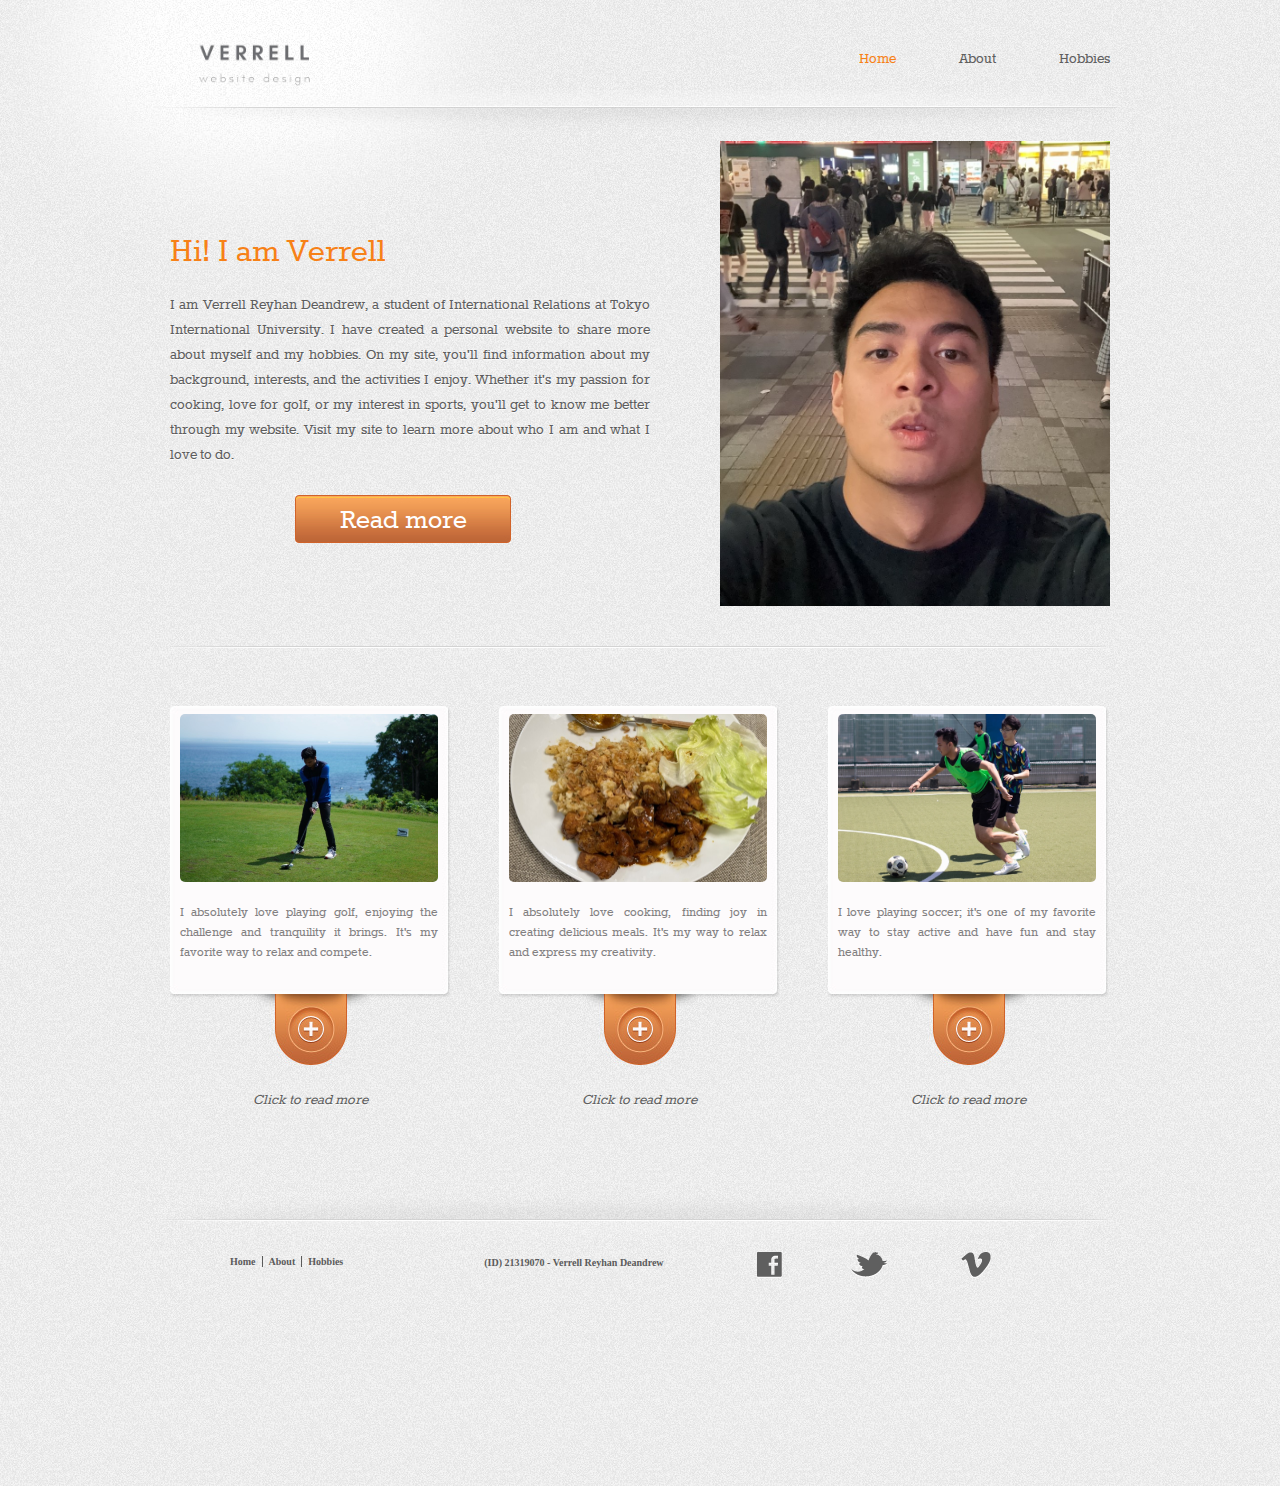
<file: index.html>
<!DOCTYPE html>
<!-- I changed the -->
<html>
	<head>
		<meta http-equiv="Content-Type" content="text/html; charset=utf-8"/>
		<title>My Website</title>
		<link rel="stylesheet" href="css/style.css" type="text/css" />
		<!--[if IE 7]>
			<link rel="stylesheet" href="css/ie7.css" type="text/css" />
		<![endif]-->
		<script>
			// Function JS for pop-up welcoming Prof. Ozaydin
			window.onload = function() {
			  alert('Welcome Professor Ozaydin!');
			};
			    // Prompt the user to enter their name
				var userName = prompt("Please enter your name:");
				// Check if the user entered a name
				if (userName) {
					// Display a greeting message with the user's name
					alert("Hello, " + userName + "! Welcome to my website.");
				} else {
					// Handle case where user cancels or inputs nothing
					alert("Hello, anonymous user! Welcome to my website.");
}
		  </script>
	</head>
	<body>
		<div class="page">
			<div class="header">
				<a href="index.html" id="logo"><img src="images/logo.png" alt=""/></a>
				<ul>
					<li class="selected"><a href="index.html">Home</a></li>
					<li><a href="about.html">About</a></li>
					<li><a href="blog.html">Hobbies</a></li>
				</ul>
			</div>
			<div class="body">
				<div id="featured">
					<h3>Hi! I am Verrell</h3>
					<p>	I am Verrell Reyhan Deandrew, a student of International Relations at Tokyo International University. 
						I have created a personal website to share more about myself and my hobbies. On my site, you'll find 
						information about my background, interests, and the activities I enjoy. Whether it's my passion for 
						cooking, love for golf, or my interest in sports, you'll get to know me better through my website. 
						Visit my site to learn more about who I am and what I love to do.</p>
					<input type="button" value="Read more" onClick="parent.location='blog.html'"/>
				</div>
				<ul class="blog">
					<li>
						<div>
							<a href="blog.html"><img src="images/golf.jpg" alt="" style="width: 258px; border-radius: 5px;"></a><!-- I changed the style here (border radius and width of my image)-->
							<p>I absolutely love playing golf, enjoying the challenge and tranquility it brings. It's my favorite way to relax and compete.</p>
							<a href="blog.html">Click to read more</a>
						</div>
					</li>
					<li>
						<div>
							<a href="blog.html"><img src="images/cook.jpg" alt=""style="width: 258px; border-radius: 5px;"></a><!-- I changed the style here (border radius and width of my image)-->
							<p>I absolutely love cooking, finding joy in creating delicious meals. It's my way to relax and express my creativity.</p>
							<a href="blog.html">Click to read more</a>
						</div>
					</li>
					<li>
						<div>
							<a href="blog.html"><img src="images/soccer.jpg" alt=""style="width: 258px; border-radius: 5px;"/></a><!-- I changed the style here (border radius and width of my image)-->
							<p>I love playing soccer; it's one of my favorite way to stay active and have fun and stay healthy.</p>
							<a href="blog.html">Click to read more</a>
						</div>
					</li>
				</ul>
			</div>
			<div class="footer">
				<ul>
					<li><a href="index.html">Home</a></li>
					<li><a href="about.html">About</a></li>
					<li><a href="blog.html">Hobbies</a></li>
				</ul>
				<p> (ID) 21319070 - Verrell Reyhan Deandrew </p>
				<div class="connect">
					<a href="http://facebook.com/freewebsitetemplates" id="facebook">facebook</a>
					<a href="http://twitter.com/fwtemplates" id="twitter">twitter</a>
					<a href="http://www.youtube.com/fwtemplates" id="vimeo">vimeo</a>
				</div>
			</div>
		</div>
	</body>
</html>
</file>
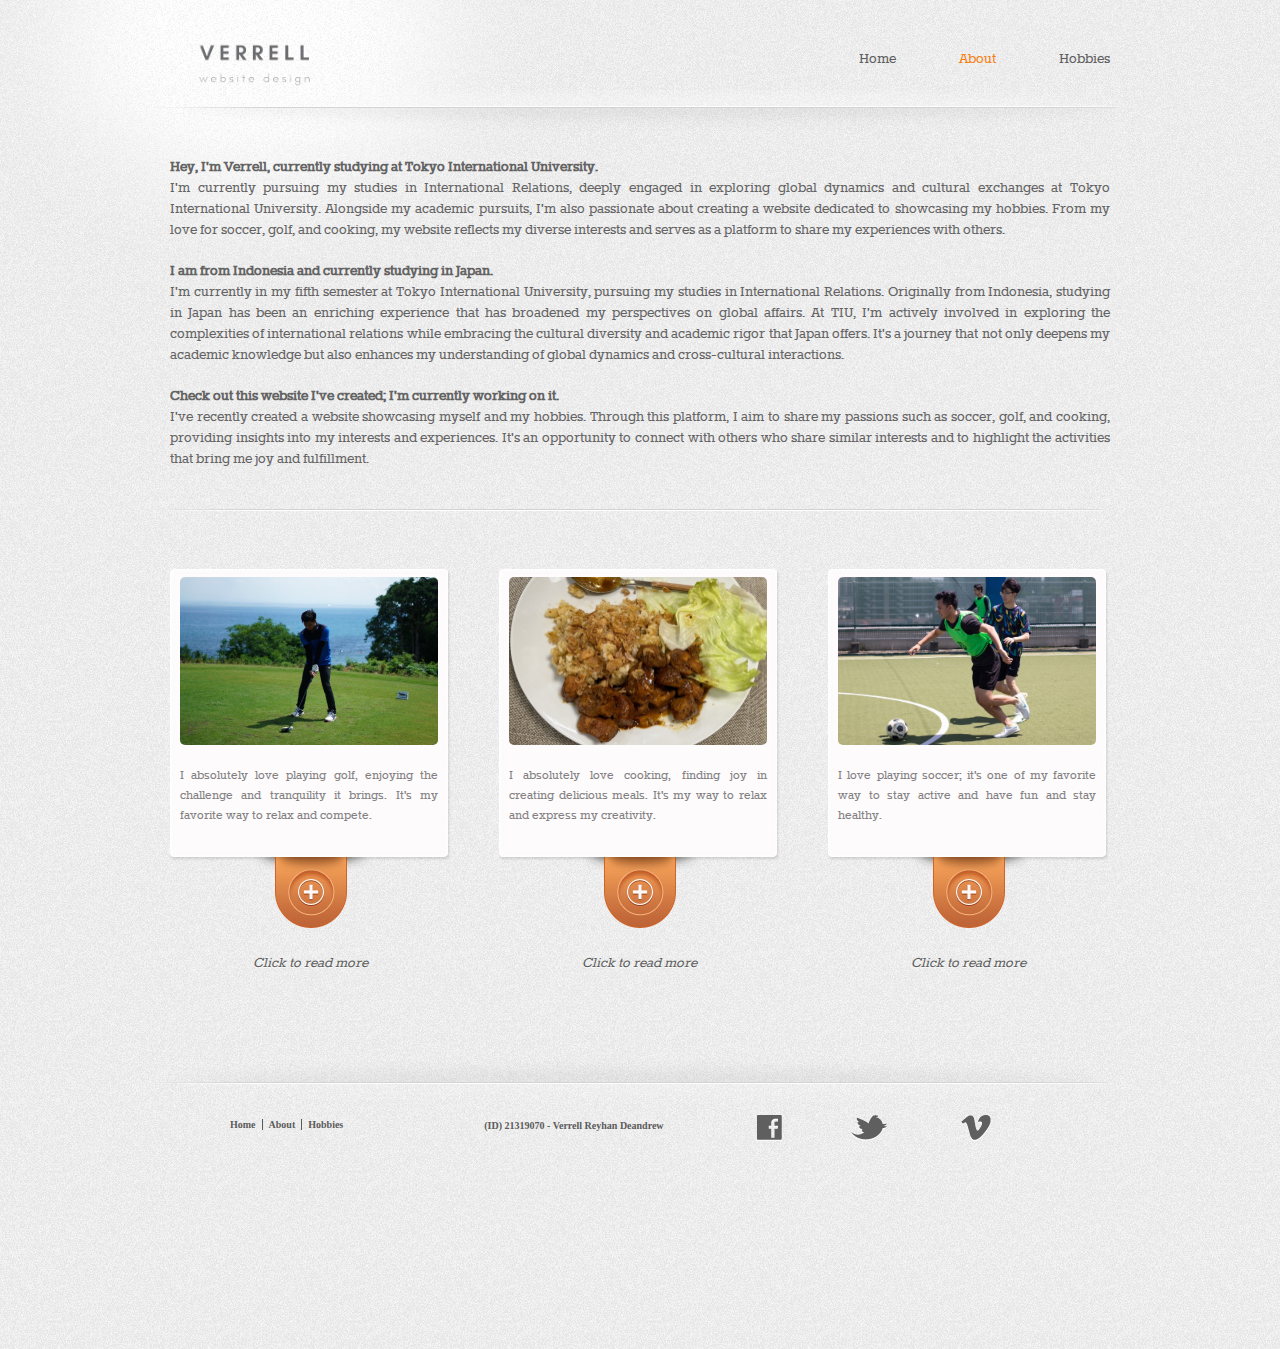
<file: about.html>
<!DOCTYPE html>
<!-- Website template by freewebsitetemplates.com -->
<html>
	<head>
		<meta http-equiv="Content-Type" content="text/html; charset=utf-8"/>
		<title>About - Generic Website Template</title>
		<link rel="stylesheet" href="css/style.css" type="text/css" />
		<!--[if IE 7]>
			<link rel="stylesheet" href="css/ie7.css" type="text/css" />
		<![endif]-->
	</head>
	<body>
		<div class="page">
			<div class="header">
				<a href="index.html" id="logo"><img src="images/logo.png" alt=""/></a>
				<ul>
					<li><a href="index.html">Home</a></li>
					<li class="selected"><a href="about.html">About</a></li>
					<li><a href="blog.html">Hobbies</a></li>
				</ul>
			</div>
			<div class="body">
				
				<h3>Hey, I'm Verrell, currently studying at Tokyo International University.</h3>
				<p>I'm currently pursuing my studies in International Relations, deeply engaged in exploring global dynamics and cultural exchanges at Tokyo International University. Alongside my academic pursuits, I'm also passionate about creating a website dedicated to showcasing my hobbies. From my love for soccer, golf, and cooking, my website reflects my diverse interests and serves as a platform to share my experiences with others.</p>
				
				<h3>I am from Indonesia and currently studying in Japan.</h3>
				<p>I'm currently in my fifth semester at Tokyo International University, pursuing my studies in International Relations. Originally from Indonesia, studying in Japan has been an enriching experience that has broadened my perspectives on global affairs. At TIU, I'm actively involved in exploring the complexities of international relations while embracing the cultural diversity and academic rigor that Japan offers. It's a journey that not only deepens my academic knowledge but also enhances my understanding of global dynamics and cross-cultural interactions.</p>
				
				<h3>Check out this website I've created; I'm currently working on it.</h3>
				<p>I've recently created a website showcasing myself and my hobbies. Through this platform, I aim to share my passions such as soccer, golf, and cooking, providing insights into my interests and experiences. It's an opportunity to connect with others who share similar interests and to highlight the activities that bring me joy and fulfillment.</p>
					
				<ul class="blog">
					<li>
						<div>
							<a href="blog.html"><img src="images/golf.jpg" alt="" style="width: 258px; border-radius: 5px;"></a><!-- I changed the style here (border radius and width of my image)-->
							<p>I absolutely love playing golf, enjoying the challenge and tranquility it brings. It's my favorite way to relax and compete.</p>
							<a href="blog.html">Click to read more</a>
						</div>
					</li>
					<li>
						<div>
							<a href="blog.html"><img src="images/cook.jpg" alt=""style="width: 258px; border-radius: 5px;"></a><!-- I changed the style here (border radius and width of my image)-->
							<p>I absolutely love cooking, finding joy in creating delicious meals. It's my way to relax and express my creativity.</p>
							<a href="blog.html">Click to read more</a>
						</div>
					</li>
					<li>
						<div>
							<a href="blog.html"><img src="images/soccer.jpg" alt=""style="width: 258px; border-radius: 5px;"/></a><!-- I changed the style here (border radius and width of my image)-->
							<p>I love playing soccer; it's one of my favorite way to stay active and have fun and stay healthy.</p>
							<a href="blog.html">Click to read more</a>
						</div>
					</li>
				</ul>
			</div>
				<div class="footer">
					<ul>
						<li><a href="index.html">Home</a></li>
						<li><a href="about.html">About</a></li>
						<li><a href="blog.html">Hobbies</a></li>
					</ul>
					<p> (ID) 21319070 - Verrell Reyhan Deandrew </p>
					<div class="connect">
						<a href="http://facebook.com/freewebsitetemplates" id="facebook">facebook</a>
						<a href="http://twitter.com/fwtemplates" id="twitter">twitter</a>
						<a href="http://www.youtube.com/fwtemplates" id="vimeo">vimeo</a>
					</div>
				</div>
			</div>
		</body>
	</html>
</file>
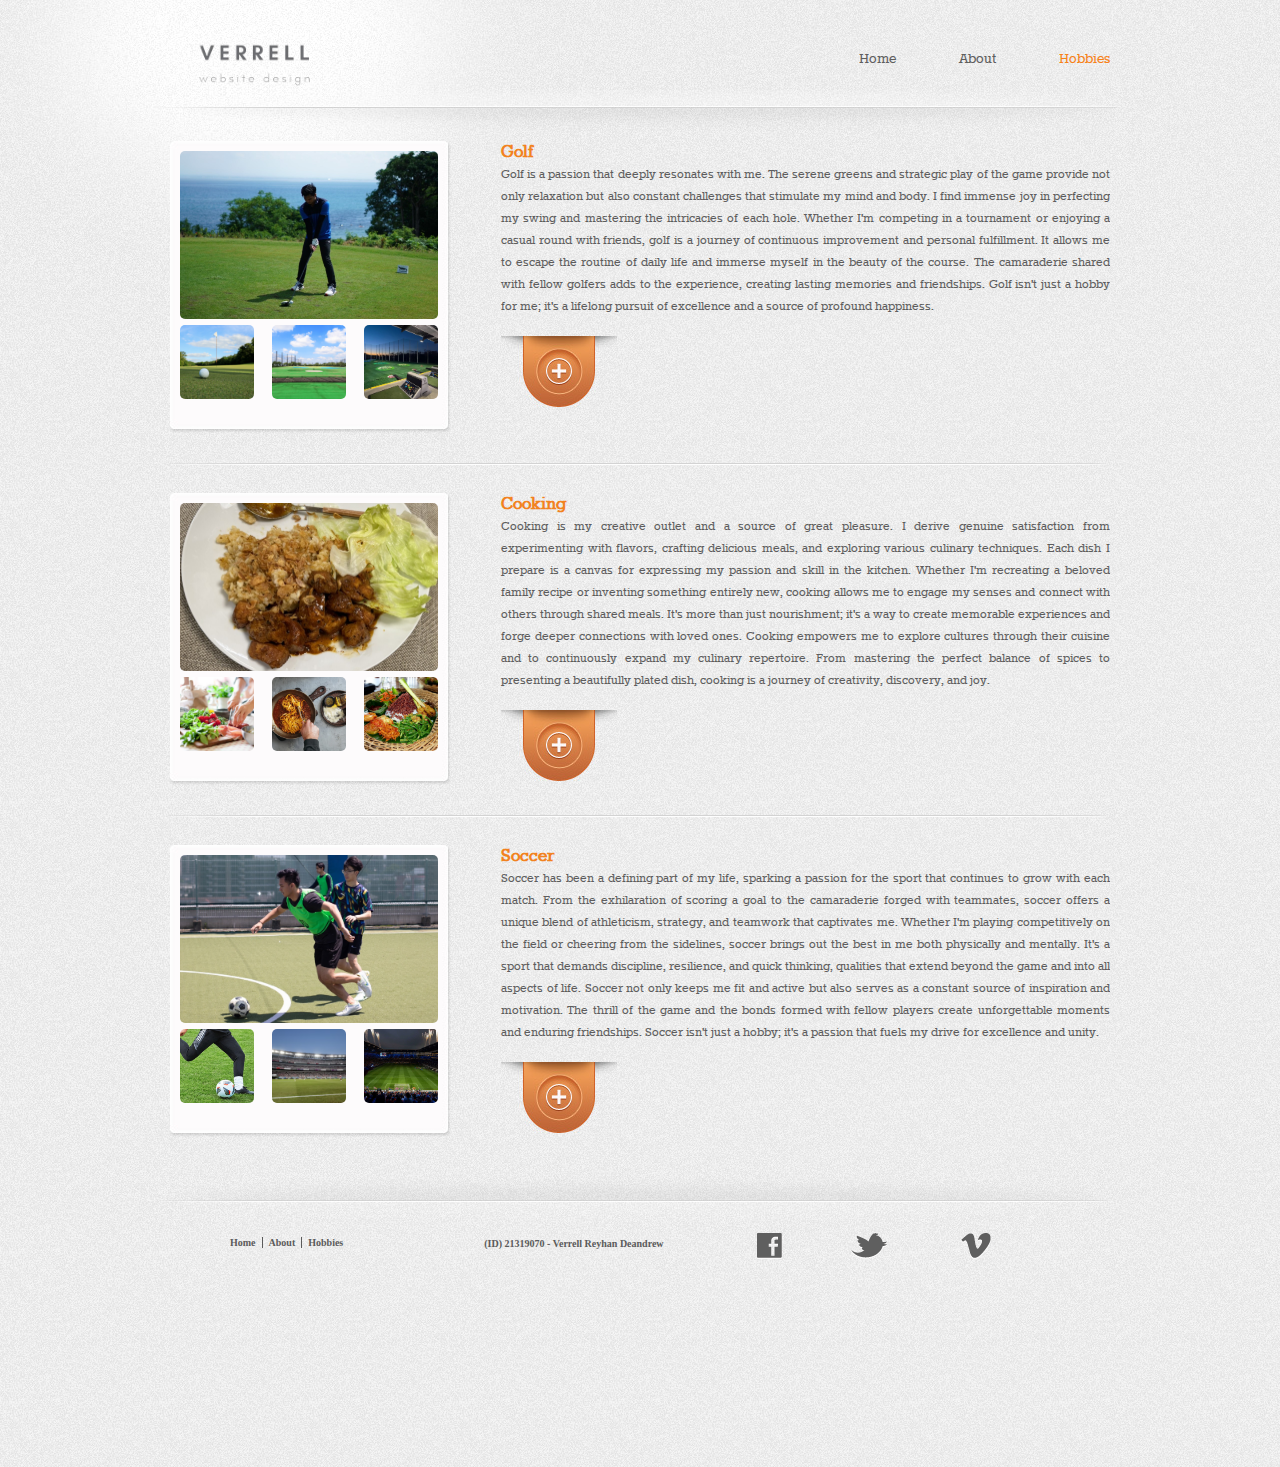
<file: blog.html>
<!DOCTYPE html>
<!-- Website template by freewebsitetemplates.com -->
<html>
	<head>
		<meta http-equiv="Content-Type" content="text/html; charset=utf-8"/>
		<title>Blog - Xayona Website Template</title>
		<link rel="stylesheet" href="css/style.css" type="text/css" />
		<!--[if IE 7]>
			<link rel="stylesheet" href="css/ie7.css" type="text/css" />
		<![endif]-->
	</head>
	<body>
		<div class="page">
			<div class="header">
				<a href="index.html" id="logo"><img src="images/logo.png" alt=""/></a> 
				<ul>
					<li><a href="index.html">Home</a></li>
					<li><a href="about.html">About</a></li>
					<li class="selected"><a href="blog.html">Hobbies</a></li>
				</ul>
			</div>
			<div class="body">
				<ul>
					<li>
						<div class="featured">
							<img src="images/golf.jpg" alt="" style="width: 258px; border-radius: 5px;"> <!-- I changed the style here (border radius and width of my image)-->
							<ul>
								<li><a href="#"><img src="images/golf1.png" alt=""style="width: 74px; border-radius: 5px;"/></a></li> <!-- I changed the style here (border radius and width of my image)-->
								<li><a href="#"><img src="images/golf2.png" alt=""style="width: 74px; border-radius: 5px;"/></a></li> <!-- I changed the style here (border radius and width of my image)-->
								<li><a href="#"><img src="images/golf3.png" alt=""style="width: 74px; border-radius: 5px;"/></a></li> <!-- I changed the style here (border radius and width of my image)-->							
							</ul>
						</div>
						<div>
							<h3>Golf</h3>
							<p>Golf is a passion that deeply resonates with me. The serene greens and strategic play of the game provide 
								not only relaxation but also constant challenges that stimulate my mind and body. I find immense joy in 
								perfecting my swing and mastering the intricacies of each hole. Whether I'm competing in a tournament or 
								enjoying a casual round with friends, golf is a journey of continuous improvement and personal fulfillment. 
								It allows me to escape the routine of daily life and immerse myself in the beauty of the course. The 
								camaraderie shared with fellow golfers adds to the experience, creating lasting memories and friendships. 
								Golf isn't just a hobby for me; it's a lifelong pursuit of excellence and a source of profound happiness.</p>
						</div>
					</li>
					<li>
						<div class="featured">
							<img src="images/cook.jpg" alt=""style="width: 258px; border-radius: 5px;"/> <!-- I changed the style here (border radius and width of my image)-->
							<ul>
								<li><a href="#"><img src="images/cook1.jpg" alt=""style="width: 74px; border-radius: 5px;"/></a></li> <!-- I changed the style here (border radius and width of my image)-->
								<li><a href="#"><img src="images/cook2.png" alt=""style="width: 74px; border-radius: 5px;"/></a></li> <!-- I changed the style here (border radius and width of my image)-->
								<li><a href="#"><img src="images/cook3.jpg" alt=""style="width: 74px; border-radius: 5px;"/></a></li> <!-- I changed the style here (border radius and width of my image)-->						
							</ul>
						</div>
						<div>
							<h3>Cooking</h3>
							<p>Cooking is my creative outlet and a source of great pleasure. I derive genuine satisfaction from experimenting 
								with flavors, crafting delicious meals, and exploring various culinary techniques. Each dish I prepare is a 
								canvas for expressing my passion and skill in the kitchen. Whether I'm recreating a beloved family recipe or 
								inventing something entirely new, cooking allows me to engage my senses and connect with others through shared 
								meals. It's more than just nourishment; it's a way to create memorable experiences and forge deeper connections 
								with loved ones. Cooking empowers me to explore cultures through their cuisine and to continuously expand my culinary 
								repertoire. From mastering the perfect balance of spices to presenting a beautifully plated dish, cooking is a journey 
								of creativity, discovery, and joy.</p>
						</div>
					</li>
					<li>
						<div class="featured">
							<img src="images/soccer.jpg" alt=""style="width: 258px; border-radius: 5px;"/> <!-- I changed the style here (border radius and width of my image)-->
							<ul>
								<li><a href="#"><img src="images/soccer1.jpg" alt=""style="width: 74px; border-radius: 5px;"/></a></li> <!-- I changed the style here (border radius and width of my image)-->
								<li><a href="#"><img src="images/soccer2.png" alt=""style="width: 74px; border-radius: 5px;"/></a></li> <!-- I changed the style here (border radius and width of my image)-->
								<li><a href="#"><img src="images/soccer3.jpg" alt=""style="width: 74px; border-radius: 5px;"/></a></li> <!-- I changed the style here (border radius and width of my image)-->
							</ul>
						</div>
						<div>
							<h3>Soccer</h3>
							<p>Soccer has been a defining part of my life, sparking a passion for the sport that continues to grow with each match. 
								From the exhilaration of scoring a goal to the camaraderie forged with teammates, soccer offers a unique blend of 
								athleticism, strategy, and teamwork that captivates me. Whether I'm playing competitively on the field or cheering 
								from the sidelines, soccer brings out the best in me both physically and mentally. It's a sport that demands discipline, 
								resilience, and quick thinking, qualities that extend beyond the game and into all aspects of life. Soccer not only 
								keeps me fit and active but also serves as a constant source of inspiration and motivation. The thrill of the game and 
								the bonds formed with fellow players create unforgettable moments and enduring friendships. Soccer isn't just a hobby; 
								it's a passion that fuels my drive for excellence and unity.</p>
						</div>
					</li>
				</ul>
			</div>
			<div class="footer">
				<ul>
					<li><a href="index.html">Home</a></li>
					<li><a href="about.html">About</a></li>
					<li><a href="blog.html">Hobbies</a></li>
				</ul>
				<p> (ID) 21319070 - Verrell Reyhan Deandrew </p>
				<div class="connect">
					<a href="http://facebook.com/freewebsitetemplates" id="facebook">facebook</a>
					<a href="http://twitter.com/fwtemplates" id="twitter">twitter</a>
					<a href="http://www.youtube.com/fwtemplates" id="vimeo">vimeo</a>
				</div>
			</div>
		</div>
	</body>
</html>
</file>
<file: css/style.css>
/* Website template by freewebsitetemplates.com */
/*------------------------- Layout styles ------------------------*/ 
body{
	margin:0;
	background:url(../images/bg-body.jpg);
}
.page{
	background:url(../images/bg-header.jpg) no-repeat center top;
}

/*------------------------- Font ------------------------*/ 
@font-face {
    font-family: 'RokkittRegular';
    src: url('rokkitt-regular-webfont.eot');
    src: url('rokkitt-regular-webfont.eot?#iefix') format('embedded-opentype'),
         url('rokkitt-regular-webfont.woff') format('woff'),
         url('rokkitt-regular-webfont.ttf') format('truetype'),
         url('rokkitt-regular-webfont.svg#RokkittRegular') format('svg');
    font-weight: normal;
    font-style: normal;
}

/*------------------------- Header ------------------------*/ 
.header{
	background:url(../images/bg-navigation.jpg) no-repeat center 90px;
	width:940px;
	margin:0 auto;
	height:105px;
	padding:36px 10px 0;
}
.header a#logo{
	display:block;
	float:left;
	outline:none;
}
.header a#logo img{
	border:0;
	width: 166px;
}
.header ul{
	margin:0;
	list-style:none;
	padding:13px 0 0;
	float:right;
}
.header ul li{
	float:left;
	margin:0 0 0 63px;
}
.header ul li.selected a,.header ul li a:hover{
	color:#f78117;
}
.header ul li a{
	font-size:16px;
	text-decoration:none;
	color:#5e5e5e;
	font-family: 'RokkittRegular';
	outline:none;
}

/*------------------------- Body ------------------------*/ 
.body{
	width:940px;
	margin:0 auto;
	padding:0 10px;
	overflow:hidden;
}
.body div#featured{
	background:url(../images/houses.jpg) no-repeat right top;
	background-size: contain;
	height:448px;
	padding:0 0 17px;
}
.body div#featured h3{
	color:#f78117;
	font-size:36px;
	font-family: 'RokkittRegular';
	margin:0 0 30px;
	width:490px;
	padding:100px 0 0;
	font-weight:normal;
}
.body div#featured p{
	width:480px;
	color:#5d5d5d;
	font-family: 'RokkittRegular';
	font-size:16px;
	line-height:25px;
	text-shadow: 0 1px 0 #fcfcfc;
	text-align:justify;
	margin:0;
}
.body div#featured input{
	background:url(../images/interface.jpg) no-repeat;
	border:0;
    height:48px;
    width:216px;
	font-family: 'RokkittRegular';
	color:#fff;
	font-size:30px;
	margin:28px 0 0 125px;
	cursor:pointer;
	outline:none;
}
.body ul.blog{
	list-style:none;
	margin:40px 0 0;
	padding:0 0 50px;
	background:url(../images/separator.jpg) no-repeat center top;
	overflow:hidden;
}
.body ul.blog li:first-child{
	margin:60px 0 0;
}
.body ul.blog li{
	float:left;
	background:url(../images/interface.jpg) no-repeat 0 -68px!important;
	margin:60px 0 0 48px;
	height:400px;
	padding:0;
}
.body ul.blog li div{
	width:281px;
	height:380px;
	text-align:center;
	padding: 8px 0 20px 0;
	float:none;
	margin:0;
	background:none;
}
.body ul.blog li div a img{
	border:0;
	margin:0 0 0 -3px;
}
.body ul.blog li div a img:hover{
	filter:alpha(opacity=80);
	opacity:0.8;
}
.body ul.blog li div p{
	width:258px;
	text-align:justify;
	color:#828081;
	font-family: 'RokkittRegular';
	margin:17px 0 0 10px;
	line-height:20px;
	font-size:14px;
	background:none;
	padding:0;
}
.body ul.blog li div a:first-child{
	margin:0;
	padding:0;
	background:none;
	width:auto;
}
.body ul.blog li div a:hover{
	color:#F78117;
}
.body ul.blog li div a{
	color:#606060;
	font-family: 'RokkittRegular';
	font-style:italic;
	text-decoration:none;
	padding:98px 0 0;
	margin:32px auto 0;
	display:block;
	width: 150px;
	background:url(../images/button-more.jpg) no-repeat center top;
	outline:none;
	font-size:16px;
	font-weight:normal;
	text-shadow: 0 1px 0 #fcfcfc;
}
.body h3{
	font-family: 'RokkittRegular';
	font-size:16px;
	font-weight:bold;
	color:#636363;
	margin:15px 0 0;
	line-height:21px;
}
.body p{
	font-family: 'RokkittRegular';
	font-size:16px;
	text-align:justify;
	color:#636363;
	margin:0 0 20px;
	line-height:21px;
}
.body p a{
	outline:none;
	color:#636363;
}
.body ul{
	list-style:none;
    margin:0;
    padding:0;
	overflow:hidden;
}
.body ul li:first-child{
	background:none;
	padding:0 0 30px;
}
.body ul li{
	overflow:hidden;
	background:url(../images/separator.jpg) no-repeat center top;
	padding:30px 0;
}
.body ul li div.featured{
	background:url(../images/interface.jpg) no-repeat 0 -68px;
	width:281px;
	height:292px;
	text-align: center;
	margin:0;
}
.body ul li div.featured img{
	margin:10px 0 0 -3px;
	border:0;
}
.body ul li div.featured ul{
	overflow:hidden;
	margin:2px 0 0 10px;
	
}
.body ul li div.featured ul li:first-child{
	margin:0;
}
.body ul li div.featured ul li{
	float:left;
	margin:0 0 0 18px;
	background:none;
	padding:0;
}
.body ul li div.featured ul li a{
	padding:0;
}
.body ul li div.featured ul li a img{
	margin:0;
}
.body ul li div.featured ul li a img:hover{
	filter:alpha(opacity=80);
	opacity:0.8;
}
.body ul li div.featured a{
	clear:both;
	display:block;
	font-size:13px;
	font-family: 'RokkittRegular';
	text-decoration:none;
	color:#8a8889;
	font-weight:bold;
	padding:5px 0 0;
	width:auto;
	outline:none;
}
.body ul li div{
	float:left;
	margin:0 0 0 50px;
	width:609px;
	background:url(../images/button-more.jpg) no-repeat left bottom;
}
.body ul li div h3{
	margin:0;
	font-size:20px;
	font-weight:bold;
	font-family: 'RokkittRegular';
	color:#f28220;
	line-height:22px;
}
.body ul li div p{
	line-height:22px;
	font-family: 'RokkittRegular';
	font-size:14px;
	color:#5D5D5D;
	padding:0 0 90px;
	margin:0;
}
.body ul.paging{
	margin:15px 0 10px 210px;
}
.body ul.paging li{
	float:left;
	padding:0 5px;
	background:none;
}
.body ul.paging li a{
	text-decoration:none;
	color:#ff7e0d;
	font-family: arial;
	font-size:12px;
}
.body ul.paging li a:hover{
	color:#5D5D5D;
}

/*------------------------- Footer ------------------------*/ 
.footer{
	width:940px;
	background:url(../images/bg-footer.jpg) no-repeat center top;
	padding:65px 10px 207px;
	margin:0 auto;
	overflow:hidden;
}
.footer ul{
	list-style:none;
	margin:0 0 0 60px;
	padding:0;
	overflow:hidden;
	float:left;
}
.footer ul li:first-child a{
	border:none;
	padding:0 6px 0 0;
}
.footer ul li{
	float:left;
}
.footer ul li a:hover{
	color:#F78117;
}
.footer ul li a{
	border-width: 1px;
	border-color:#5b5b5b;
	border-style: none none none solid;
	color:#5b5b5b;
	font-size:10px;
	font-family: Trebuchet MS;
	text-decoration:none;
	font-weight:bold;
	padding:0 6px;
	outline:none;
}
.footer p{
	color:#5b5b5b;
	font-size:10px;
	font-family: Trebuchet MS;
	font-weight:bold;
	float:left;
	margin:6px 0 0 135px;
}
.footer div.connect{
	float:left;
	margin:0 0 0 92px;
}
.footer div.connect a{
	float:left;
	outline:none;
}
.footer div.connect a#facebook{
	width:27px;
	height:28px;
	display:block;
	text-indent:-9999px;
	background:url(../images/icons.gif) no-repeat;
}
.footer div.connect a#twitter{
	width:36px;
	height:28px;
	display:block;
	text-indent:-9999px;
	background:url(../images/icons.gif) no-repeat 0 -48px;
	margin:0 0 0 68px;
}
.footer div.connect a#vimeo{
	width:32px;
	height:28px;
	display:block;
	text-indent:-9999px;
	background:url(../images/icons.gif) no-repeat 0 -96px;
	margin:0 0 0 73px;
}
</file>
<file: css/ie7.css>
/* Website template by freewebsitetemplates.com */
/*------------------------- Layout styles ------------------------*/ 

/*------------------------- Header ------------------------*/

/*------------------------- Body ------------------------*/
.body ul.blog li div a{
	background:url(../images/button-more.jpg) no-repeat center 3px;
}
.body ul li div.featured a{
	padding:9px 0 0;
}

/*------------------------- Footer ------------------------*/
</file>
